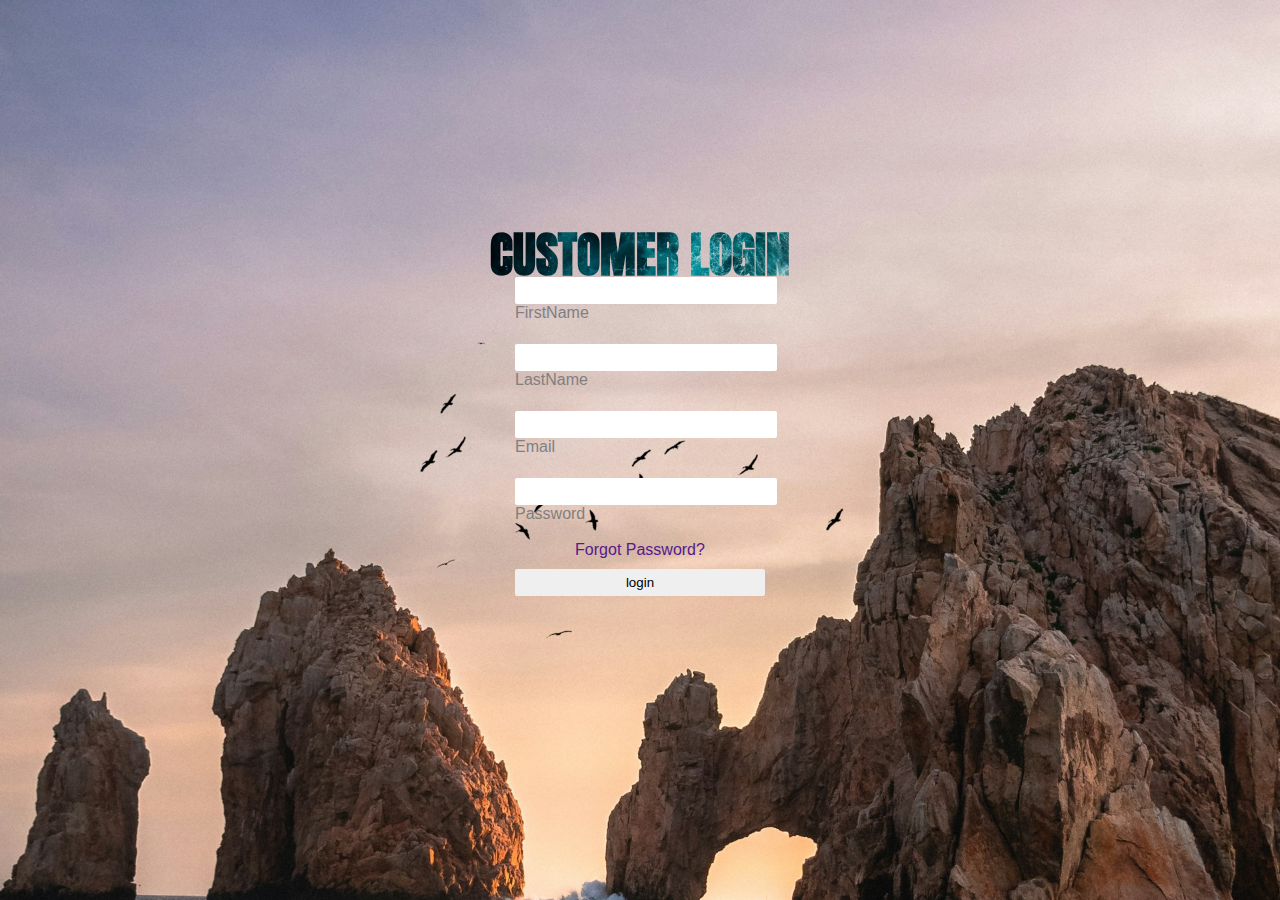
<file: index.html>
<!DOCTYPE html>
<html lang="en">

<head>
    <title>Sign in Page</title>
    <link rel="Stylesheet" href="style.css">
    <link rel="preconnect" href="https://fonts.googleapis.com">
    <link rel="preconnect" href="https://fonts.gstatic.com" crossorigin>
    <link href="https://fonts.googleapis.com/css2?family=Anton&display=swap" rel="stylesheet">
</head>

<body>
    <center>
        <div class="box">
            <h1 class="text">CUSTOMER LOGIN</h1>
            <div id="form">
                <form action="action_page.php" method="post">
                    <div class="inputbox">
                        <input type="text" id="fname" required>
                        <span>FirstName</span>
                    </div>
                    <br>
                    <div class="inputbox">
                        <input type="text" id="lname">
                        <span>LastName</span>
                    </div>
                    <br>
                    <div class="inputbox">
                        <input type="email" id="email" required>
                        <span>Email</span>
                    </div>
                    <br>
                    <div class="inputbox">
                        <input type="password" id="pass" maxlength="12" required>
                        <span>Password</span>
                    </div>
                    <br>
                    <br>
                    <div>
                        <a href="" class="link">Forgot Password?</a>
                    </div>
                    <input type="submit" value="login">
                </form>
            </div>
        </div>
    </center>
</body>

</html>
</file>
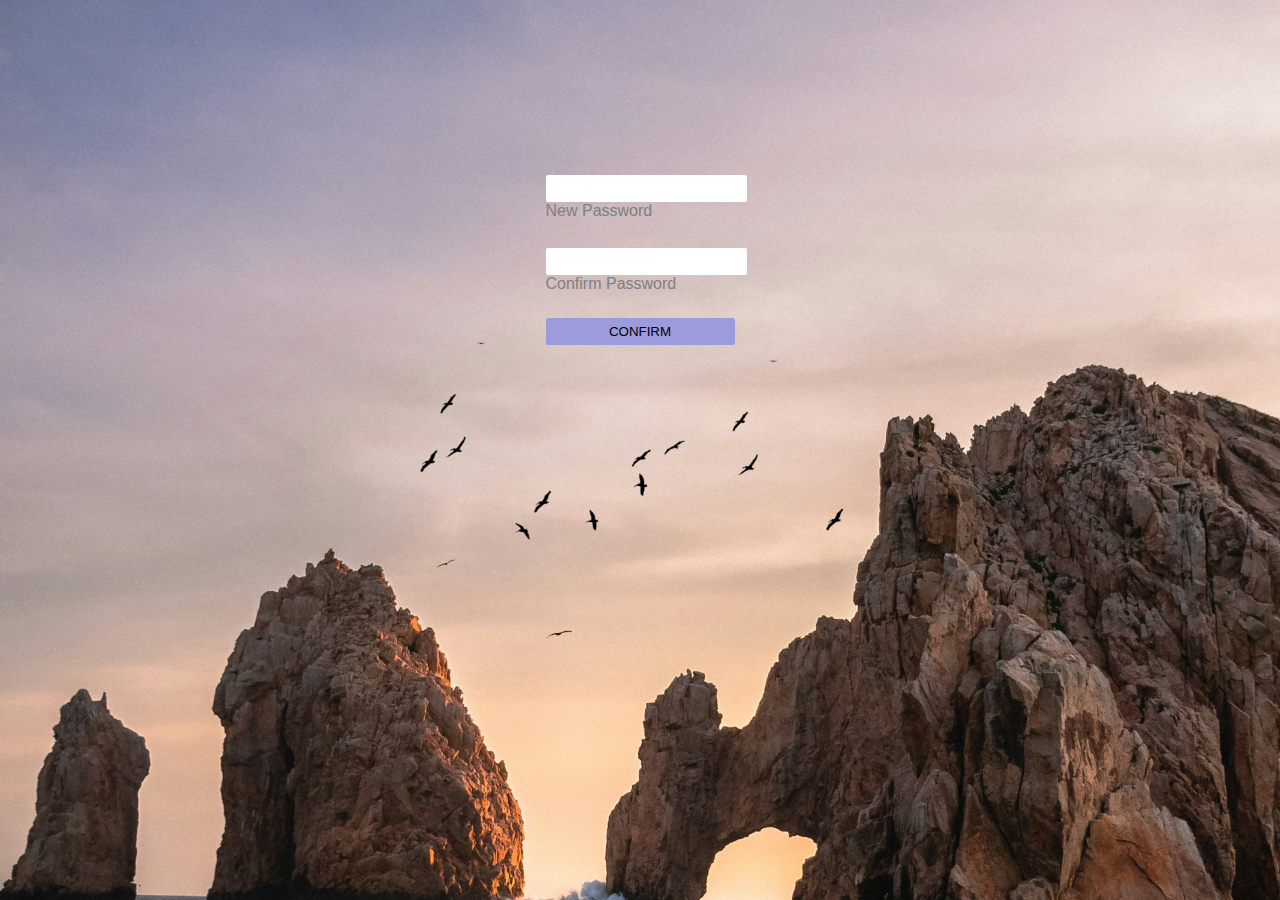
<file: contact.html>
<!DOCTYPE html>
<html lang="en">

<head><title>Forgot Password</title>
    <link rel="Stylesheet" href="style.css">
</head>

<body>
    <div  id="myform">
        <form action="google" method="post">
            <div class="new">
                <input type="password" id="newpass" maxlength="12" required>
                <label for="newpass">New Password</label>
            </div>
            <br>
            <div class="new">
                <input type="password" id="conpass" maxlength="12" required>
                <label for="newpass">Confirm Password</label>
            <br>
            <input type="button" value="CONFIRM">
            </div>
        </form>
    </div>
</body>
</html>
</file>
<file: style.css>
body{
    background-image: url("ocean.jpg");
    background-size: cover;
    font-family:  sans-serif;
    font-weight: 800px;
    padding: 20px;
    margin: 10px;
    display: flex;
    justify-content: center;
    align-items: center;
    min-height: 50vh;
}
.text{
    font-family: anton;
    font-size: xxx-large;
    background-image: url("beach.jpg");
    background-size: cover;
    background-clip: text;
    -webkit-background-clip: text;
    color: transparent;
}
.link{
    text-decoration: none;
}
.box{
    position: relative;
    height: 0px auto;
    
    border-radius: 10px;
}
.box form{
    position: absolute;
    display: flex;
    flex-direction: column;
}
.box form h1{
    text-align: center;
    letter-spacing: 3em;
}
.box form .inputbox{
    position: relative;
    width: 250px;
    margin-top: 12px;
    outline: none;
    box-shadow: none;
    border: none;
    transition: o.1s;
    z-index: 10;
    outline: none;
}

.box form .inputbox input{
    position: relative;
    width: 100%;
    outline: none;
    transition: 0.3s;
    z-index: 10;
    margin-top: 10px;
}
.box form .inputbox span{
    position: absolute;
    left: 0;
    pointer-events: none;
    color: grey;
    transition: 0.25s;
}
.box form .inputbox input:valid ~ span
.box form .inputbox input:focus ~ span
{
    color:blueviolet;
    transform: translate3d(-34px);
}
form{
    padding: 15px auto;
    top: 50%;
    left: 50%;
    right:50%;
    bottom: 50%;
    justify-self: center;
    color: gray;
}
label{
    font-family: 'Franklin Gothic Medium', 'Arial Narrow', Arial, sans-serif;
    color: gray;
}
input{
    display: block;
    width: 100%;
    margin-top: 10px;
    padding: 6px;
    border-radius: 2px;
    border: none;
}
input[type="button"]{
    background-color: rgb(156, 156, 220);
    border: none;
    margin-top: 25px;
    padding: 20 auto;
}
input[type="password"]{
    letter-spacing: 4px;
}
</file>
